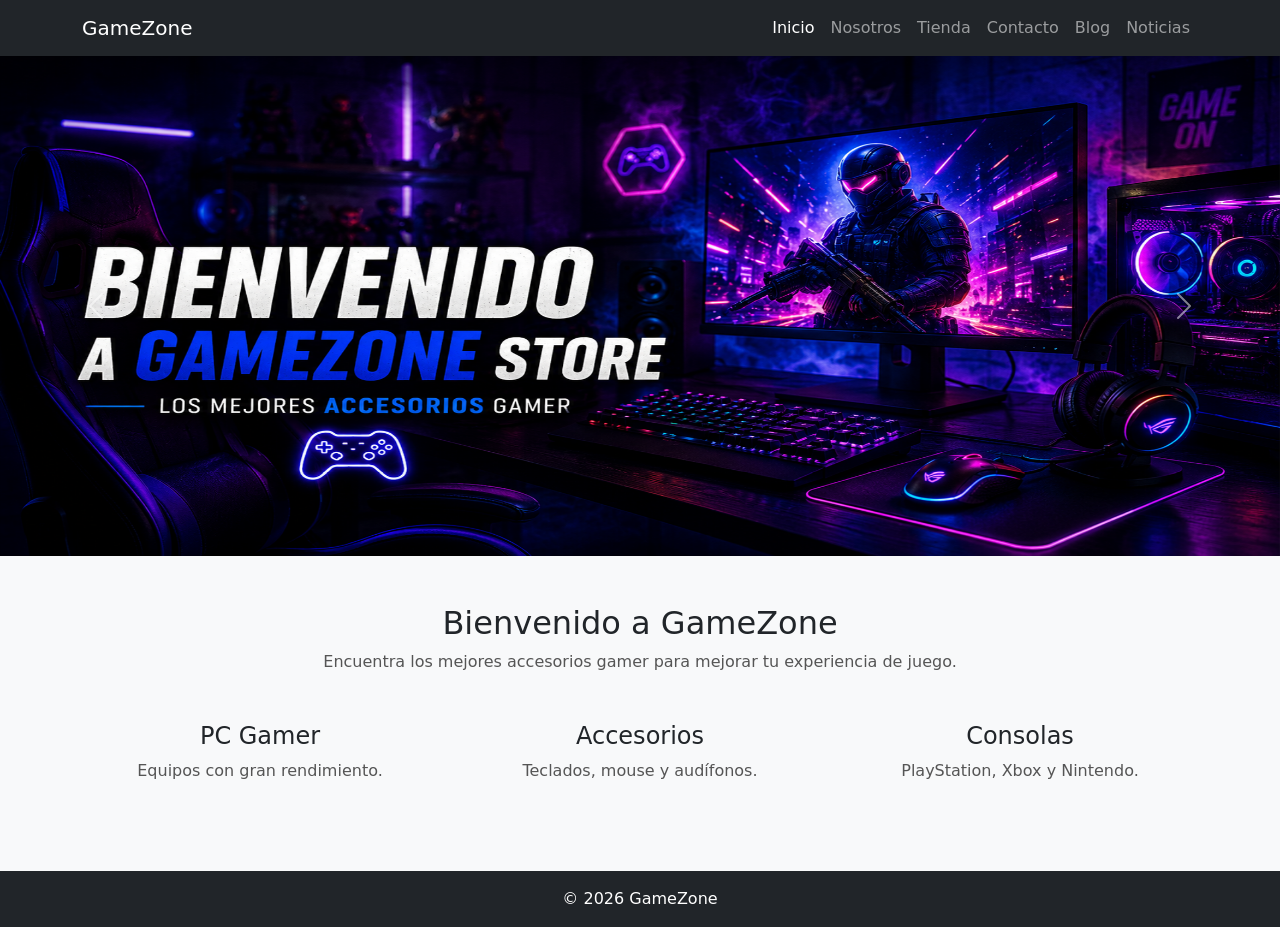
<file: index.html>
<!DOCTYPE html>
<html lang="en">
<head>
    <meta charset="UTF-8">
    <meta name="viewport" content="width=device-width, initial-scale=1.0">
    <title>Inicio</title>
    <link href="https://cdn.jsdelivr.net/npm/bootstrap@5.3.8/dist/css/bootstrap.min.css" rel="stylesheet" integrity="sha384-sRIl4kxILFvY47J16cr9ZwB07vP4J8+LH7qKQnuqkuIAvNWLzeN8tE5YBujZqJLB" crossorigin="anonymous">
    <link rel="stylesheet" href="style.css">
</head>
<body>
    <nav class="navbar navbar-expand-lg navbar-dark bg-dark">
        <div class="container">
            <a class="navbar-brand" href="index.html">
                <i class="bi bi-controller"></i> GameZone
            </a>
            <button class="navbar-toggler" type="button" data-bs-toggle="collapse"
                data-bs-target="#menu">
                <span class="navbar-toggler-icon"></span>
            </button>
            <div class="collapse navbar-collapse" id="menu">
                <ul class="navbar-nav ms-auto">
                    <li class="nav-item">
                        <a class="nav-link active" href="index.html">Inicio</a>
                    </li>
                    <li class="nav-item">
                        <a class="nav-link" href="nosotros.html">Nosotros</a>
                    </li>
                    <li class="nav-item">
                        <a class="nav-link" href="tienda.html">Tienda</a>
                    </li>
                    <li class="nav-item">
                        <a class="nav-link" href="contacto.html">Contacto</a>
                    </li>
                    <li class="nav-item">
                        <a class="nav-link" href="blog.html">Blog</a>
                    </li>
                    <li class="nav-item">
                        <a class="nav-link" href="noticias.html">Noticias</a>
                    </li>
                </ul>
            </div>
        </div>
    </nav>
    <div id="carrusel" class="carousel slide" data-bs-ride="carousel">
        <div class="carousel-inner">
            <div class="carousel-item active">
                <img src="img/banner1.jpg" class="d-block w-100" alt="">
            </div>
            <div class="carousel-item">
                <img src="img/banner2.jpg" class="d-block w-100" alt="">
            </div>
            <div class="carousel-item">
                <img src="img/banner3.jpg" class="d-block w-100" alt="">
            </div>
        </div>
        <button class="carousel-control-prev" type="button" data-bs-target="#carrusel"
            data-bs-slide="prev">
            <span class="carousel-control-prev-icon"></span>
        </button>
        <button class="carousel-control-next" type="button" data-bs-target="#carrusel"
            data-bs-slide="next">
            <span class="carousel-control-next-icon"></span>
        </button>
    </div>
    <section class="container text-center my-5">
        <h2>Bienvenido a GameZone</h2>
        <p>
            Encuentra los mejores accesorios gamer para mejorar tu experiencia de juego.
        </p>
    </section>
    <section class="container">
        <div class="row text-center">
            <div class="col-md-4 mb-4">
                <i class="bi bi-pc-display fs-1 text-primary"></i>
                <h4>PC Gamer</h4>
                <p>Equipos con gran rendimiento.</p>
            </div>
            <div class="col-md-4 mb-4">
                <i class="bi bi-keyboard fs-1 text-primary"></i>
                <h4>Accesorios</h4>
                <p>Teclados, mouse y audífonos.</p>
            </div>
            <div class="col-md-4 mb-4">
                <i class="bi bi-controller fs-1 text-primary"></i>
                <h4>Consolas</h4>
                <p>PlayStation, Xbox y Nintendo.</p>
            </div>
        </div>
    </section>
    <footer class="bg-dark text-white text-center p-3 mt-5">
        © 2026 GameZone
    </footer>
    <script src="https://cdn.jsdelivr.net/npm/bootstrap@5.3.8/dist/js/bootstrap.bundle.min.js" integrity="sha384-FKyoEForCGlyvwx9Hj09JcYn3nv7wiPVlz7YYwJrWVcXK/BmnVDxM+D2scQbITxI" crossorigin="anonymous"></script>
</body>
</html>
</file>
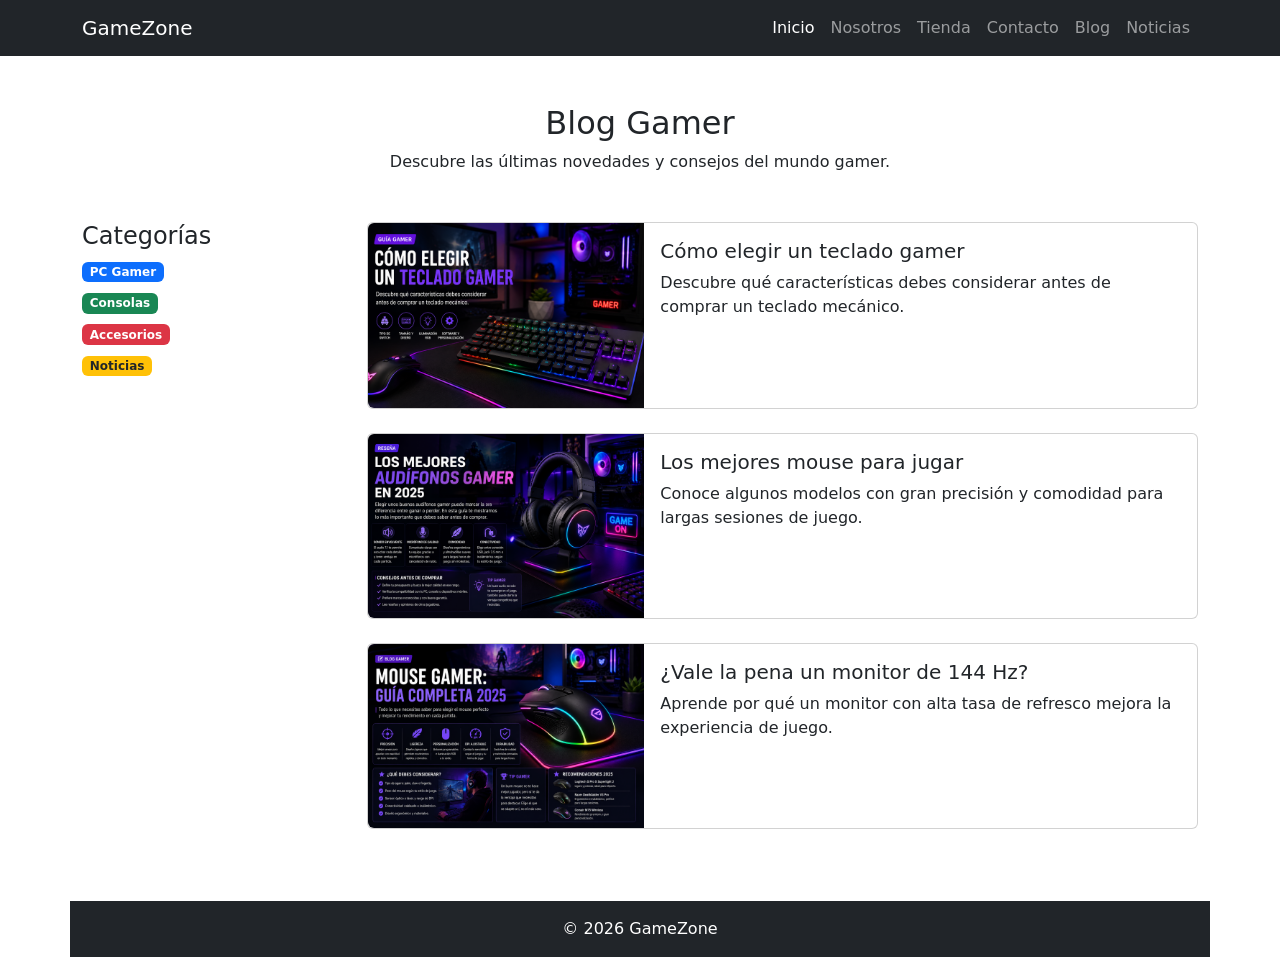
<file: blog.html>
<!DOCTYPE html>
<html lang="en">
<head>
    <meta charset="UTF-8">
    <meta name="viewport" content="width=device-width, initial-scale=1.0">
    <title>Blog</title>
    <link href="https://cdn.jsdelivr.net/npm/bootstrap@5.3.8/dist/css/bootstrap.min.css" rel="stylesheet" integrity="sha384-sRIl4kxILFvY47J16cr9ZwB07vP4J8+LH7qKQnuqkuIAvNWLzeN8tE5YBujZqJLB" crossorigin="anonymous">
</head>
<body>
    <nav class="navbar navbar-expand-lg navbar-dark bg-dark">
        <div class="container">
            <a class="navbar-brand" href="index.html">
                <i class="bi bi-controller"></i> GameZone
            </a>
            <button class="navbar-toggler" type="button" data-bs-toggle="collapse"
                data-bs-target="#menu">
                <span class="navbar-toggler-icon"></span>
            </button>
            <div class="collapse navbar-collapse" id="menu">
                <ul class="navbar-nav ms-auto">
                    <li class="nav-item">
                        <a class="nav-link active" href="index.html">Inicio</a>
                    </li>
                    <li class="nav-item">
                        <a class="nav-link" href="nosotros.html">Nosotros</a>
                    </li>
                    <li class="nav-item">
                        <a class="nav-link" href="tienda.html">Tienda</a>
                    </li>
                    <li class="nav-item">
                        <a class="nav-link" href="contacto.html">Contacto</a>
                    </li>
                    <li class="nav-item">
                        <a class="nav-link" href="blog.html">Blog</a>
                    </li>
                    <li class="nav-item">
                        <a class="nav-link" href="noticias.html">Noticias</a>
                    </li>
                </ul>
            </div>
        </div>
    </nav>

    <div class="container my-5 text-center">
        <h2>Blog Gamer</h2>
        <p>
            Descubre las últimas novedades y consejos del mundo gamer.
        </p>
    </div>

    <div class="container">
        <div class="row">
            <div class="col-md-3">
                <h4>Categorías</h4>
                <span class="badge bg-primary mb-2">PC Gamer</span><br>
                <span class="badge bg-success mb-2">Consolas</span><br>
                <span class="badge bg-danger mb-2">Accesorios</span><br>
                <span class="badge bg-warning text-dark mb-2">Noticias</span>
            </div>
            <div class="col-md-9">
                <div class="card mb-4">
                    <div class="row g-0">
                        <div class="col-md-4">
                            <img src="img/blog1.jpg" class="img-fluid rounded-start" alt="">
                        </div>
                        <div class="col-md-8">
                            <div class="card-body">
                                <h5 class="card-title">Cómo elegir un teclado gamer</h5>
                                <p class="card-text">
                                    Descubre qué características debes considerar antes de comprar un teclado mecánico.
                                </p>
                            </div>
                        </div>
                    </div>
                </div>
    
    <div class="card mb-4">
        <div class="row g-0">
            <div class="col-md-4">
                <img src="img/blog2.jpg" class="img-fluid rounded-start" alt="">
            </div>
            <div class="col-md-8">
                <div class="card-body">
                    <h5 class="card-title">Los mejores mouse para jugar</h5>
                    <p class="card-text">
                        Conoce algunos modelos con gran precisión y comodidad para largas sesiones de juego.
                    </p>
                </div>
            </div>
        </div>
    </div>

    <div class="card mb-4">
        <div class="row g-0">
            <div class="col-md-4">
                <img src="img/blog3.jpg" class="img-fluid rounded-start" alt="">
            </div>
            <div class="col-md-8">
                <div class="card-body">
                    <h5 class="card-title">¿Vale la pena un monitor de 144 Hz?</h5>
                    <p class="card-text">
                        Aprende por qué un monitor con alta tasa de refresco mejora la experiencia de juego.
                    </p>
                </div>

            </div>
        </div>
    </div>
    </div>
    <footer class="bg-dark text-white text-center p-3 mt-5">
        © 2026 GameZone
    </footer>
    <script src="https://cdn.jsdelivr.net/npm/bootstrap@5.3.8/dist/js/bootstrap.bundle.min.js" integrity="sha384-FKyoEForCGlyvwx9Hj09JcYn3nv7wiPVlz7YYwJrWVcXK/BmnVDxM+D2scQbITxI" crossorigin="anonymous"></script>
</body>
</html>
</file>
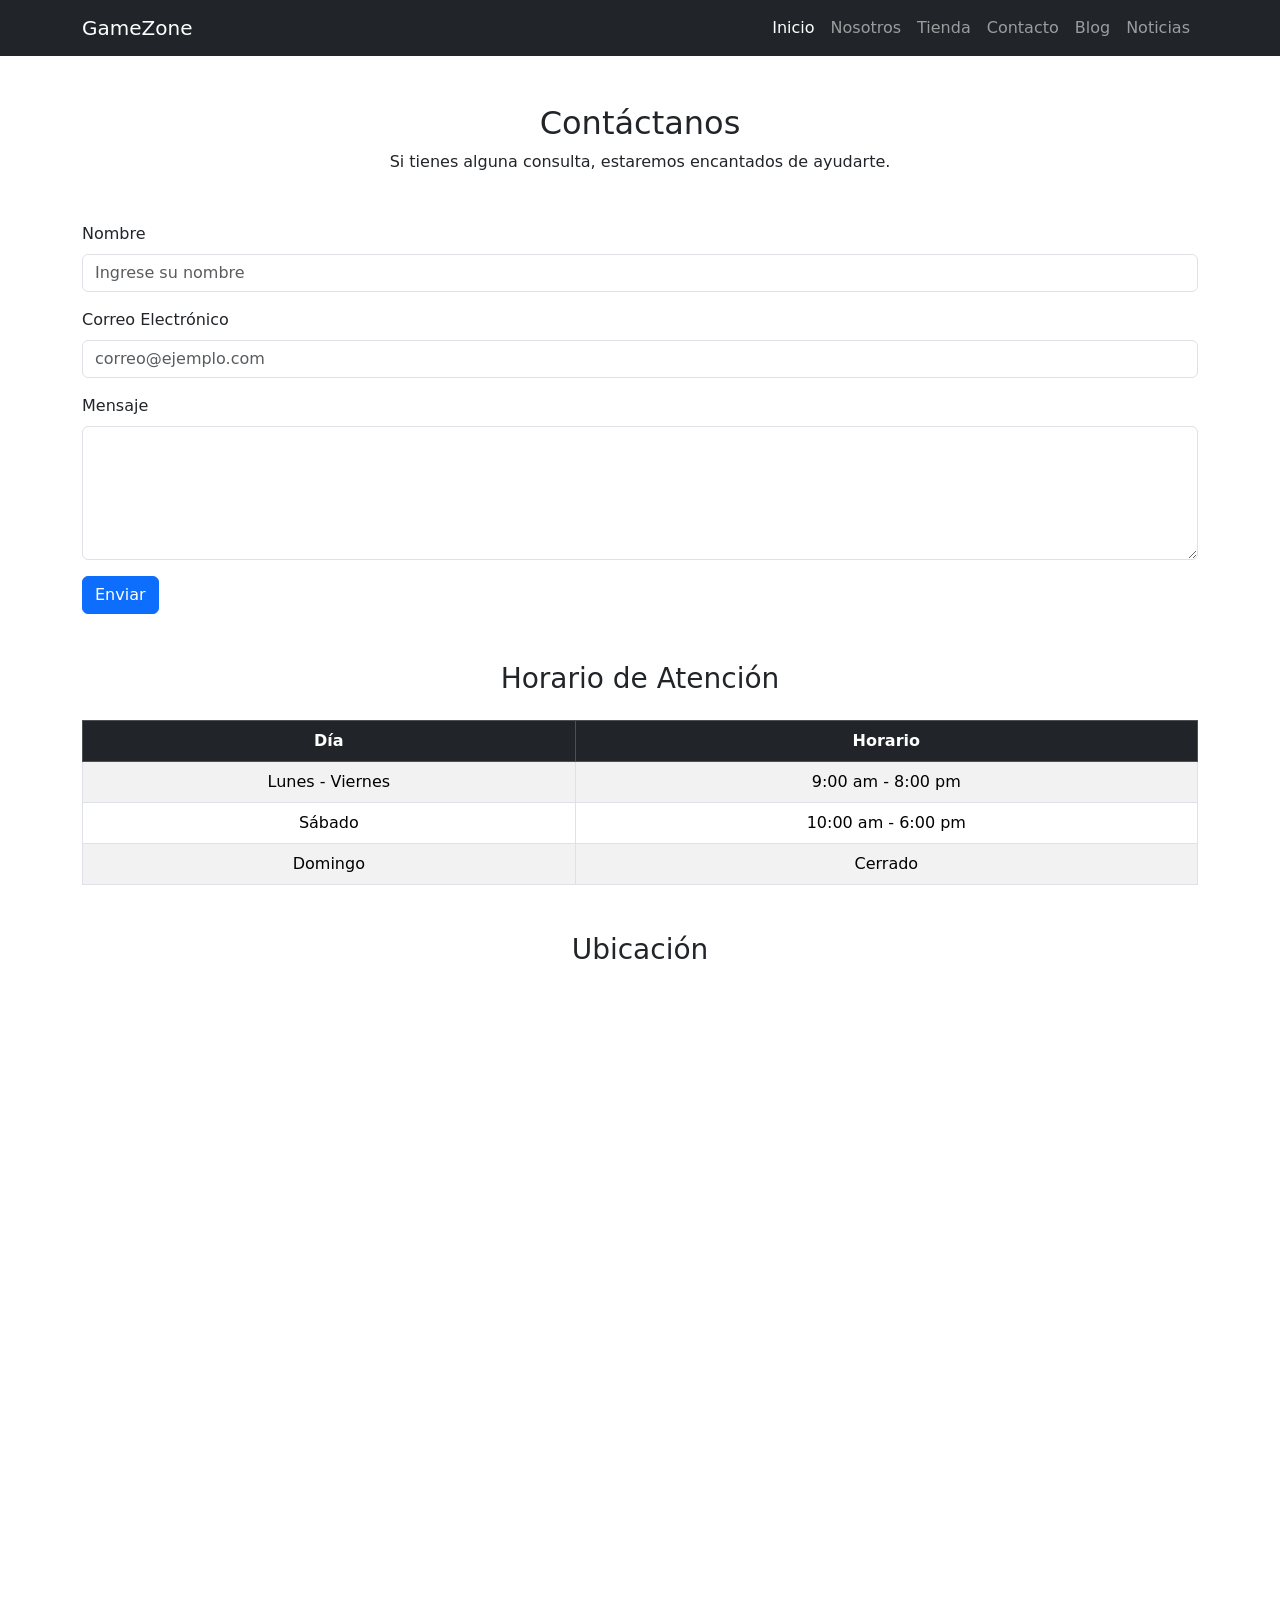
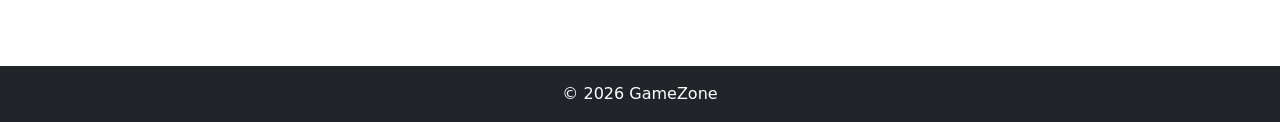
<file: contacto.html>
<!DOCTYPE html>
<html lang="en">
<head>
    <meta charset="UTF-8">
    <meta name="viewport" content="width=device-width, initial-scale=1.0">
    <title>Contactos</title>
    <link href="https://cdn.jsdelivr.net/npm/bootstrap@5.3.8/dist/css/bootstrap.min.css" rel="stylesheet" integrity="sha384-sRIl4kxILFvY47J16cr9ZwB07vP4J8+LH7qKQnuqkuIAvNWLzeN8tE5YBujZqJLB" crossorigin="anonymous">
</head>
<body>
    <nav class="navbar navbar-expand-lg navbar-dark bg-dark">
        <div class="container">
            <a class="navbar-brand" href="index.html">
                <i class="bi bi-controller"></i> GameZone
            </a>
            <button class="navbar-toggler" type="button" data-bs-toggle="collapse"
                data-bs-target="#menu">
                <span class="navbar-toggler-icon"></span>
            </button>
            <div class="collapse navbar-collapse" id="menu">
                <ul class="navbar-nav ms-auto">
                    <li class="nav-item">
                        <a class="nav-link active" href="index.html">Inicio</a>
                    </li>
                    <li class="nav-item">
                        <a class="nav-link" href="nosotros.html">Nosotros</a>
                    </li>
                    <li class="nav-item">
                        <a class="nav-link" href="tienda.html">Tienda</a>
                    </li>
                    <li class="nav-item">
                        <a class="nav-link" href="contacto.html">Contacto</a>
                    </li>
                    <li class="nav-item">
                        <a class="nav-link" href="blog.html">Blog</a>
                    </li>
                    <li class="nav-item">
                        <a class="nav-link" href="noticias.html">Noticias</a>
                    </li>
                </ul>
            </div>
        </div>
    </nav>
    <div class="container my-5 text-center">
        <h2>Contáctanos</h2>
        <p>
            Si tienes alguna consulta, estaremos encantados de ayudarte.
        </p>
    </div>
    <div class="container mb-5">
        <form>
            <div class="mb-3">
                <label class="form-label">Nombre</label>
                <input type="text" class="form-control" placeholder="Ingrese su nombre" required>
            </div>
            <div class="mb-3">
                <label class="form-label">Correo Electrónico</label>
                <input type="email" class="form-control" placeholder="correo@ejemplo.com" required>
            </div>
            <div class="mb-3">
                <label class="form-label">Mensaje</label>
                <textarea class="form-control" rows="5"></textarea>
            </div>
            <button
                type="button"
                class="btn btn-primary"
                data-bs-toggle="modal"
                data-bs-target="#mensajeEnviado">
                Enviar
            </button>
        </form>
    </div>

    <div class="modal fade" id="mensajeEnviado">
        <div class="modal-dialog">
            <div class="modal-content">
                <div class="modal-header">
                    <h5 class="modal-title">
                        Mensaje enviado
                    </h5>
                    <button
                        class="btn-close"
                        data-bs-dismiss="modal">
                    </button>
                </div>
                <div class="modal-body">
                    Gracias por contactarnos.
                    Te responderemos lo más pronto posible.
                </div>
                <div class="modal-footer">
                    <button
                        class="btn btn-primary"
                        data-bs-dismiss="modal">
                        Aceptar
                    </button>
                </div>
            </div>
        </div>
    </div>

    <div class="container my-5">
        <h3 class="text-center mb-4">Horario de Atención</h3>
        <table class="table table-bordered table-striped text-center">
            <thead class="table-dark">
                <tr>
                    <th>Día</th>
                    <th>Horario</th>
                </tr>
            </thead>
            <tbody>
                <tr>
                    <td>Lunes - Viernes</td>
                    <td>9:00 am - 8:00 pm</td>
                </tr>
                <tr>
                    <td>Sábado</td>
                    <td>10:00 am - 6:00 pm</td>
                </tr>
                <tr>
                    <td>Domingo</td>
                    <td>Cerrado</td>
                </tr>
            </tbody>
        </table>
    </div>

    <div class="container mb-5">
        <h3 class="text-center mb-4">Ubicación</h3>
        <div class="ratio ratio-16x9">
            <iframe
                src="https://www.google.com/maps?q=Lima,+Perú&output=embed"
                allowfullscreen>
            </iframe>
        </div>
    </div>
    <footer class="bg-dark text-white text-center p-3 mt-5">
        © 2026 GameZone
    </footer>
    <script src="https://cdn.jsdelivr.net/npm/bootstrap@5.3.8/dist/js/bootstrap.bundle.min.js" integrity="sha384-FKyoEForCGlyvwx9Hj09JcYn3nv7wiPVlz7YYwJrWVcXK/BmnVDxM+D2scQbITxI" crossorigin="anonymous"></script>
</body>
</html>
</file>
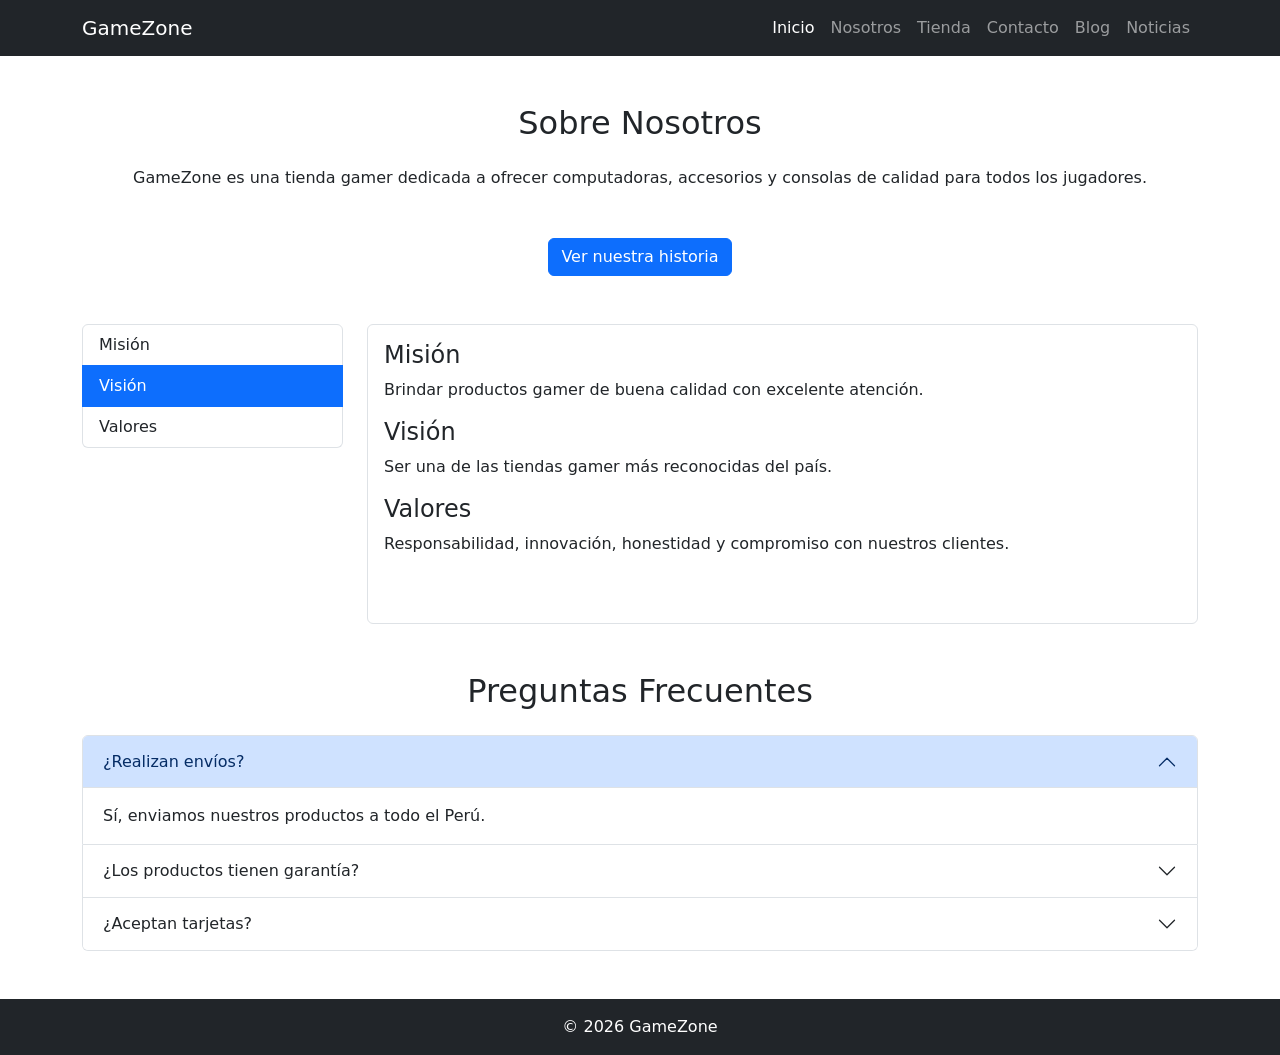
<file: nosotros.html>
<!DOCTYPE html>
<html lang="en">
<head>
    <meta charset="UTF-8">
    <meta name="viewport" content="width=device-width, initial-scale=1.0">
    <title>Nosotros</title>
    <link href="https://cdn.jsdelivr.net/npm/bootstrap@5.3.8/dist/css/bootstrap.min.css" rel="stylesheet" integrity="sha384-sRIl4kxILFvY47J16cr9ZwB07vP4J8+LH7qKQnuqkuIAvNWLzeN8tE5YBujZqJLB" crossorigin="anonymous">
</head>
<body>
    <nav class="navbar navbar-expand-lg navbar-dark bg-dark">
        <div class="container">
            <a class="navbar-brand" href="index.html">
                <i class="bi bi-controller"></i> GameZone
            </a>
            <button class="navbar-toggler" type="button" data-bs-toggle="collapse"
                data-bs-target="#menu">
                <span class="navbar-toggler-icon"></span>
            </button>
            <div class="collapse navbar-collapse" id="menu">
                <ul class="navbar-nav ms-auto">
                    <li class="nav-item">
                        <a class="nav-link active" href="index.html">Inicio</a>
                    </li>
                    <li class="nav-item">
                        <a class="nav-link" href="nosotros.html">Nosotros</a>
                    </li>
                    <li class="nav-item">
                        <a class="nav-link" href="tienda.html">Tienda</a>
                    </li>
                    <li class="nav-item">
                        <a class="nav-link" href="contacto.html">Contacto</a>
                    </li>
                    <li class="nav-item">
                        <a class="nav-link" href="blog.html">Blog</a>
                    </li>
                    <li class="nav-item">
                        <a class="nav-link" href="noticias.html">Noticias</a>
                    </li>
                </ul>
            </div>
        </div>
    </nav>
    
    <div class="container my-5">
        <h2 class="text-center mb-4">Sobre Nosotros</h2>
        <p class="text-center">
            GameZone es una tienda gamer dedicada a ofrecer computadoras,
            accesorios y consolas de calidad para todos los jugadores.
        </p>
    </div>

    <div class="container text-center mb-5">
        <button class="btn btn-primary"
            data-bs-toggle="collapse"
            data-bs-target="#historia">
            Ver nuestra historia
        </button>
        <div class="collapse mt-3" id="historia">
            <div class="card card-body">
                GameZone nació con el objetivo de brindar productos gamer
                de calidad a precios accesibles y ofrecer una buena atención
                a cada cliente.
            </div>
        </div>
    </div>

    <div class="container">
        <div class="row">
            <div class="col-md-3">
                <div class="list-group">
                <a class="list-group-item list-group-item-action" href="#mision">Misión</a>
                <a class="list-group-item list-group-item-action" href="#vision">Visión</a>
                <a class="list-group-item list-group-item-action" href="#valores">Valores</a>
                </div>
            </div>
            <div class="col-md-9">
                <div data-bs-spy="scroll"
                    data-bs-target=".list-group"
                    class="scrollspy-example p-3 border rounded"
                    tabindex="0"
                    style="height:300px; overflow:auto;">
                    <h4 id="mision">Misión</h4>
                    <p>
                    Brindar productos gamer de buena calidad con excelente atención.
                    </p>
                    <h4 id="vision">Visión</h4>
                    <p>
                    Ser una de las tiendas gamer más reconocidas del país.
                    </p>
                    <h4 id="valores">Valores</h4>
                    <p>
                    Responsabilidad, innovación, honestidad y compromiso con nuestros clientes.
                    </p>
                </div>
            </div>
        </div>
    </div>

    <div class="container my-5">
        <h2 class="text-center mb-4">Preguntas Frecuentes</h2>
        <div class="accordion" id="faq">
            <div class="accordion-item">
                <h2 class="accordion-header">
                <button class="accordion-button"
                    data-bs-toggle="collapse"
                    data-bs-target="#uno">
                    ¿Realizan envíos?
                </button>
                </h2>
                <div id="uno"
                    class="accordion-collapse collapse show"
                    data-bs-parent="#faq">
                    <div class="accordion-body">
                        Sí, enviamos nuestros productos a todo el Perú.
                    </div>
                </div>
            </div>
            <div class="accordion-item">
                <h2 class="accordion-header">
                <button class="accordion-button collapsed"
                    data-bs-toggle="collapse"
                    data-bs-target="#dos">
                    ¿Los productos tienen garantía?
                </button>
                </h2>
                <div id="dos"
                    class="accordion-collapse collapse"
                    data-bs-parent="#faq">
                <div class="accordion-body">
                    Todos nuestros productos cuentan con garantía.
                </div>
                </div>
            </div>
            <div class="accordion-item">
                <h2 class="accordion-header">
                <button class="accordion-button collapsed"
                    data-bs-toggle="collapse"
                    data-bs-target="#tres">
                    ¿Aceptan tarjetas?
                </button>
                </h2>
                <div id="tres"
                    class="accordion-collapse collapse"
                    data-bs-parent="#faq">
                <div class="accordion-body">
                    Sí, aceptamos tarjetas de débito y crédito.
                </div>
                </div>
            </div>
        </div>
    </div>
    <footer class="bg-dark text-white text-center p-3 mt-5">
        © 2026 GameZone
    </footer>
    <script src="https://cdn.jsdelivr.net/npm/bootstrap@5.3.8/dist/js/bootstrap.bundle.min.js" integrity="sha384-FKyoEForCGlyvwx9Hj09JcYn3nv7wiPVlz7YYwJrWVcXK/BmnVDxM+D2scQbITxI" crossorigin="anonymous"></script>
</body>
</html>
</file>
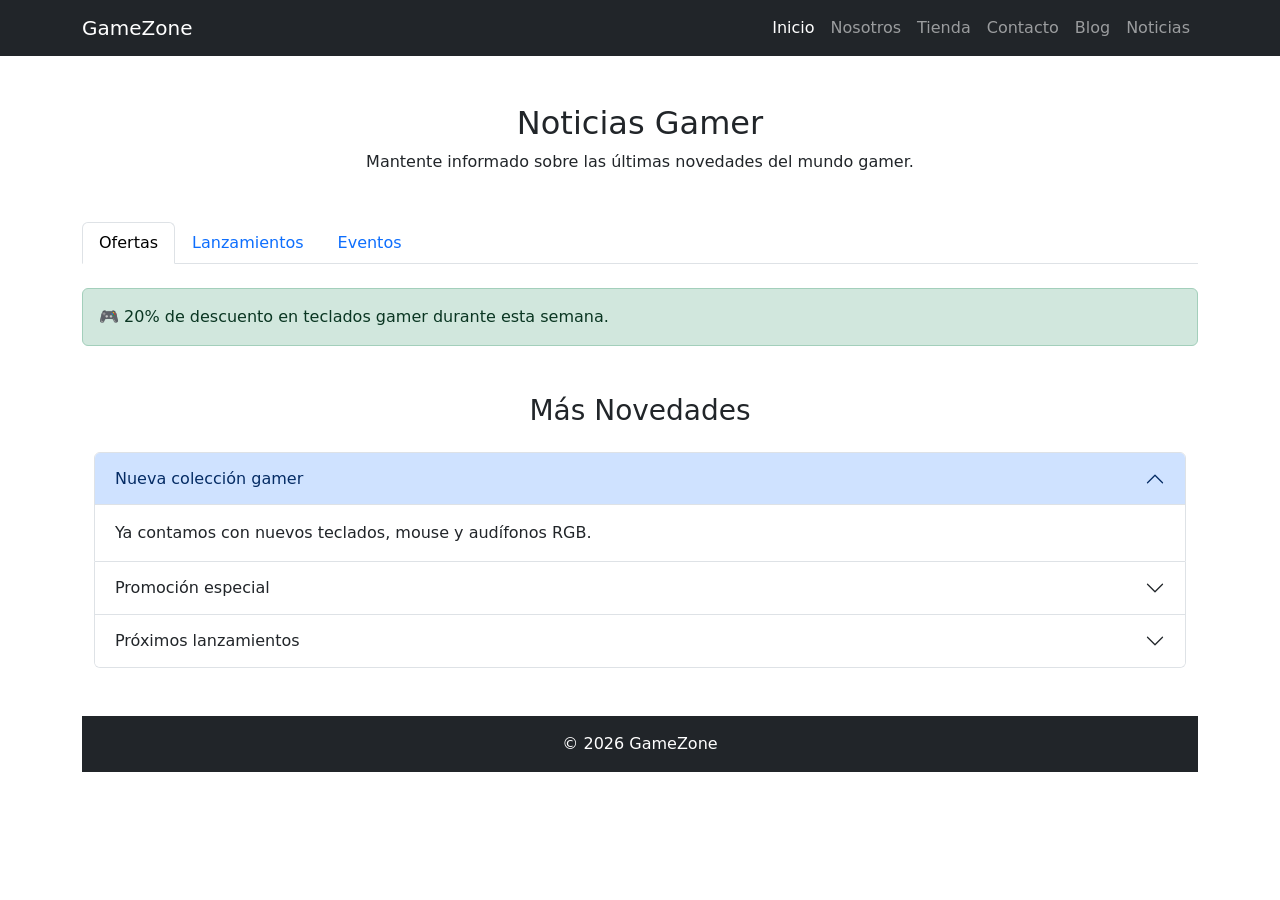
<file: noticias.html>
<!DOCTYPE html>
<html lang="en">
<head>
    <meta charset="UTF-8">
    <meta name="viewport" content="width=device-width, initial-scale=1.0">
    <title>Noticias</title>
    <link href="https://cdn.jsdelivr.net/npm/bootstrap@5.3.8/dist/css/bootstrap.min.css" rel="stylesheet" integrity="sha384-sRIl4kxILFvY47J16cr9ZwB07vP4J8+LH7qKQnuqkuIAvNWLzeN8tE5YBujZqJLB" crossorigin="anonymous">
</head>
<body>
    <nav class="navbar navbar-expand-lg navbar-dark bg-dark">
        <div class="container">
            <a class="navbar-brand" href="index.html">
                <i class="bi bi-controller"></i> GameZone
            </a>
            <button class="navbar-toggler" type="button" data-bs-toggle="collapse"
                data-bs-target="#menu">
                <span class="navbar-toggler-icon"></span>
            </button>
            <div class="collapse navbar-collapse" id="menu">
                <ul class="navbar-nav ms-auto">
                    <li class="nav-item">
                        <a class="nav-link active" href="index.html">Inicio</a>
                    </li>
                    <li class="nav-item">
                        <a class="nav-link" href="nosotros.html">Nosotros</a>
                    </li>
                    <li class="nav-item">
                        <a class="nav-link" href="tienda.html">Tienda</a>
                    </li>
                    <li class="nav-item">
                        <a class="nav-link" href="contacto.html">Contacto</a>
                    </li>
                    <li class="nav-item">
                        <a class="nav-link" href="blog.html">Blog</a>
                    </li>
                    <li class="nav-item">
                        <a class="nav-link" href="noticias.html">Noticias</a>
                    </li>
                </ul>
            </div>
        </div>
    </nav>

    <div class="container my-5 text-center">
        <h2>Noticias Gamer</h2>
        <p>
            Mantente informado sobre las últimas novedades del mundo gamer.
        </p>
    </div>

    <div class="container">
        <ul class="nav nav-tabs" id="noticiasTabs">
            <li class="nav-item">
                <button class="nav-link active"
                    data-bs-toggle="tab"
                    data-bs-target="#ofertas">
                    Ofertas
                </button>
            </li>
            <li class="nav-item">
                <button class="nav-link"
                    data-bs-toggle="tab"
                    data-bs-target="#lanzamientos">
                    Lanzamientos
                </button>
            </li>
            <li class="nav-item">
                <button class="nav-link"
                    data-bs-toggle="tab"
                    data-bs-target="#eventos">
                    Eventos
                </button>
            </li>
        </ul>
        <div class="tab-content mt-4">
            <div class="tab-pane fade show active" id="ofertas">
                <div class="alert alert-success">
                    🎮 20% de descuento en teclados gamer durante esta semana.
                </div>
            </div>
            <div class="tab-pane fade" id="lanzamientos">
                <div class="alert alert-primary">
                    🖥️ Nuevos monitores de 180 Hz disponibles en nuestra tienda.
                </div>
            </div>
            <div class="tab-pane fade" id="lanzamientos">
                <div class="alert alert-primary">
                    🖥️ Nuevos monitores de 180 Hz disponibles en nuestra tienda.
                </div>
            </div>
            <div class="tab-pane fade" id="eventos">
                <div class="alert alert-warning">
                    🏆 Torneo Gamer GameZone este fin de semana.
                </div>
            </div>
        </div>
    <div class="container my-5">
            <h3 class="text-center mb-4">Más Novedades</h3>
        <div class="accordion" id="acordeonNoticias">
            <div class="accordion-item">
                <h2 class="accordion-header">
                    <button class="accordion-button"
                        data-bs-toggle="collapse"
                        data-bs-target="#noticia1">
                        Nueva colección gamer
                    </button>
                </h2>
                <div id="noticia1"
                    class="accordion-collapse collapse show"
                    data-bs-parent="#acordeonNoticias">
                    <div class="accordion-body">
                        Ya contamos con nuevos teclados, mouse y audífonos RGB.
                    </div>
                </div>
            </div>
            <div class="accordion-item">
                <h2 class="accordion-header">
                    <button class="accordion-button collapsed"
                        data-bs-toggle="collapse"
                        data-bs-target="#noticia2">
                        Promoción especial
                    </button>
                </h2>
                <div id="noticia2"
                    class="accordion-collapse collapse"
                    data-bs-parent="#acordeonNoticias">
                    <div class="accordion-body">
                        Obtén envío gratuito en compras mayores a S/300.
                    </div>
                </div>
            </div>
            <div class="accordion-item">
                <h2 class="accordion-header">
                    <button class="accordion-button collapsed"
                        data-bs-toggle="collapse"
                        data-bs-target="#noticia3">
                        Próximos lanzamientos
                    </button>
                </h2>
                <div id="noticia3"
                    class="accordion-collapse collapse"
                    data-bs-parent="#acordeonNoticias">
                    <div class="accordion-body">
                        Muy pronto llegarán nuevos accesorios gamer a nuestra tienda.
                    </div>
                </div>
            </div>
        </div>
    </div>
    <footer class="bg-dark text-white text-center p-3 mt-5">
        © 2026 GameZone
    </footer>
    <script src="https://cdn.jsdelivr.net/npm/bootstrap@5.3.8/dist/js/bootstrap.bundle.min.js" integrity="sha384-FKyoEForCGlyvwx9Hj09JcYn3nv7wiPVlz7YYwJrWVcXK/BmnVDxM+D2scQbITxI" crossorigin="anonymous"></script>
</body>
</html>
</file>
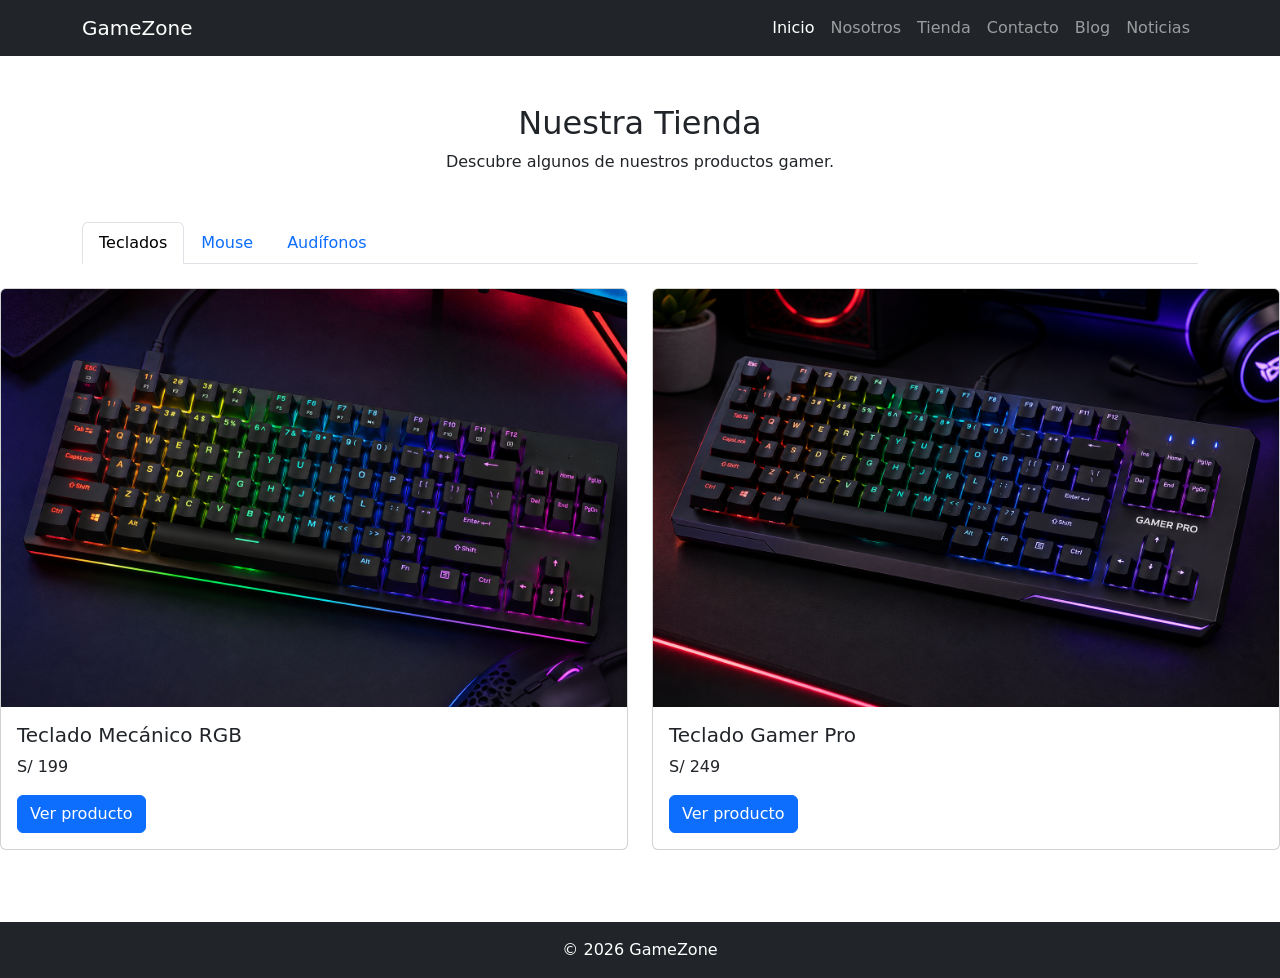
<file: tienda.html>
<!DOCTYPE html>
<html lang="en">
<head>
    <meta charset="UTF-8">
    <meta name="viewport" content="width=device-width, initial-scale=1.0">
    <title>Tienda</title>
    <link href="https://cdn.jsdelivr.net/npm/bootstrap@5.3.8/dist/css/bootstrap.min.css" rel="stylesheet" integrity="sha384-sRIl4kxILFvY47J16cr9ZwB07vP4J8+LH7qKQnuqkuIAvNWLzeN8tE5YBujZqJLB" crossorigin="anonymous">
</head>
<body>
    <nav class="navbar navbar-expand-lg navbar-dark bg-dark">
        <div class="container">
            <a class="navbar-brand" href="index.html">
                <i class="bi bi-controller"></i> GameZone
            </a>
            <button class="navbar-toggler" type="button" data-bs-toggle="collapse"
                data-bs-target="#menu">
                <span class="navbar-toggler-icon"></span>
            </button>
            <div class="collapse navbar-collapse" id="menu">
                <ul class="navbar-nav ms-auto">
                    <li class="nav-item">
                        <a class="nav-link active" href="index.html">Inicio</a>
                    </li>
                    <li class="nav-item">
                        <a class="nav-link" href="nosotros.html">Nosotros</a>
                    </li>
                    <li class="nav-item">
                        <a class="nav-link" href="tienda.html">Tienda</a>
                    </li>
                    <li class="nav-item">
                        <a class="nav-link" href="contacto.html">Contacto</a>
                    </li>
                    <li class="nav-item">
                        <a class="nav-link" href="blog.html">Blog</a>
                    </li>
                    <li class="nav-item">
                        <a class="nav-link" href="noticias.html">Noticias</a>
                    </li>
                </ul>
            </div>
        </div>
    </nav>

    <div class="container my-5 text-center">
        <h2>Nuestra Tienda</h2>
        <p>
            Descubre algunos de nuestros productos gamer.
        </p>
    </div>

    <div class="container">
    <ul class="nav nav-tabs" id="productos" role="tablist">
        <li class="nav-item">
            <button class="nav-link active"
                data-bs-toggle="tab"
                data-bs-target="#teclados">
                Teclados
            </button>
        </li>
        <li class="nav-item">
            <button class="nav-link"
                data-bs-toggle="tab"
                data-bs-target="#mouse">
                Mouse
            </button>
        </li>
        <li class="nav-item">
            <button class="nav-link"
                data-bs-toggle="tab"
                data-bs-target="#audifonos">
                Audífonos
            </button>
        </li>
    </ul>
    </div>

    <div class="tab-content mt-4">
        <div class="tab-pane fade show active" id="teclados">
            <div class="row">
                <div class="col-md-6 mb-4">
                    <div class="card">
                        <img src="img/teclado1.jpg" class="card-img-top" alt="Teclado Mecánico">
                        <div class="card-body">
                            <h5>Teclado Mecánico RGB</h5>
                            <p>S/ 199</p>
                            <button
                                class="btn btn-primary"
                                data-bs-toggle="tooltip"
                                title="Teclado con luces RGB">
                                Ver producto
                            </button>
                        </div>
                    </div>
                </div>
                <div class="col-md-6 mb-4">
                    <div class="card">
                        <img src="img/teclado2.jpg" class="card-img-top" alt="Teclado Gamer">
                        <div class="card-body">
                            <h5>Teclado Gamer Pro</h5>
                            <p>S/ 249</p>
                            <button
                                class="btn btn-primary"
                                data-bs-toggle="tooltip"
                                title="Ideal para gaming">
                                Ver producto
                            </button>
                        </div>
                    </div>
                </div>
            </div>
        </div>
        
        <div class="tab-pane fade" id="mouse">
            <div class="row">
                <div class="col-md-6 mb-4">
                    <div class="card">
                        <img src="img/mouse1.jpg" class="card-img-top" alt="Mouse Gamer">
                        <div class="card-body">
                            <h5>Mouse Gamer RGB</h5>
                            <p>S/ 129</p>
                            <button
                                class="btn btn-primary"
                                data-bs-toggle="tooltip"
                                title="Mouse con iluminación RGB">
                                Ver producto
                            </button>
                        </div>
                    </div>
                </div>
                <div class="col-md-6 mb-4">
                    <div class="card">
                        <img src="img/mouse2.jpg" class="card-img-top" alt="Mouse Inalámbrico">
                        <div class="card-body">
                            <h5>Mouse Inalámbrico Pro</h5>
                            <p>S/ 159</p>
                            <button
                                class="btn btn-primary"
                                data-bs-toggle="tooltip"
                                title="Conexión inalámbrica de alta precisión">
                                Ver producto
                            </button>
                        </div>
                    </div>
                </div>
            </div>
        </div>
        <div class="tab-pane fade" id="audifonos">
            <div class="row">
                <div class="col-md-6 mb-4">
                    <div class="card">
                        <img src="img/audifono1.jpg" class="card-img-top" alt="Audífonos Gamer">
                        <div class="card-body">
                            <h5>Audífonos Gamer RGB</h5>
                            <p>S/ 189</p>
                            <button
                                class="btn btn-primary"
                                data-bs-toggle="tooltip"
                                title="Sonido envolvente 7.1">
                                Ver producto
                            </button>
                        </div>
                    </div>
                </div>
                <div class="col-md-6 mb-4">
                    <div class="card">
                        <img src="img/audifono2.jpg" class="card-img-top" alt="Headset Gamer">
                        <div class="card-body">
                            <h5>Headset Pro</h5>
                            <p>S/ 229</p>
                            <button
                                class="btn btn-primary"
                                data-bs-toggle="tooltip"
                                title="Micrófono con cancelación de ruido">
                                Ver producto
                            </button>
                        </div>
                    </div>
                </div>
            </div>
        </div>
    </div>
    <footer class="bg-dark text-white text-center p-3 mt-5">
        © 2026 GameZone
    </footer>
<script src="https://cdn.jsdelivr.net/npm/bootstrap@5.3.8/dist/js/bootstrap.bundle.min.js" integrity="sha384-FKyoEForCGlyvwx9Hj09JcYn3nv7wiPVlz7YYwJrWVcXK/BmnVDxM+D2scQbITxI" crossorigin="anonymous"></script>
</body>
</html>
</file>
<file: style.css>
body{
    background:#f8f9fa;
}

.carousel img{
    height:500px;
}

section p{
    color:#555;
}

footer{
    margin-top:40px;
}
</file>
